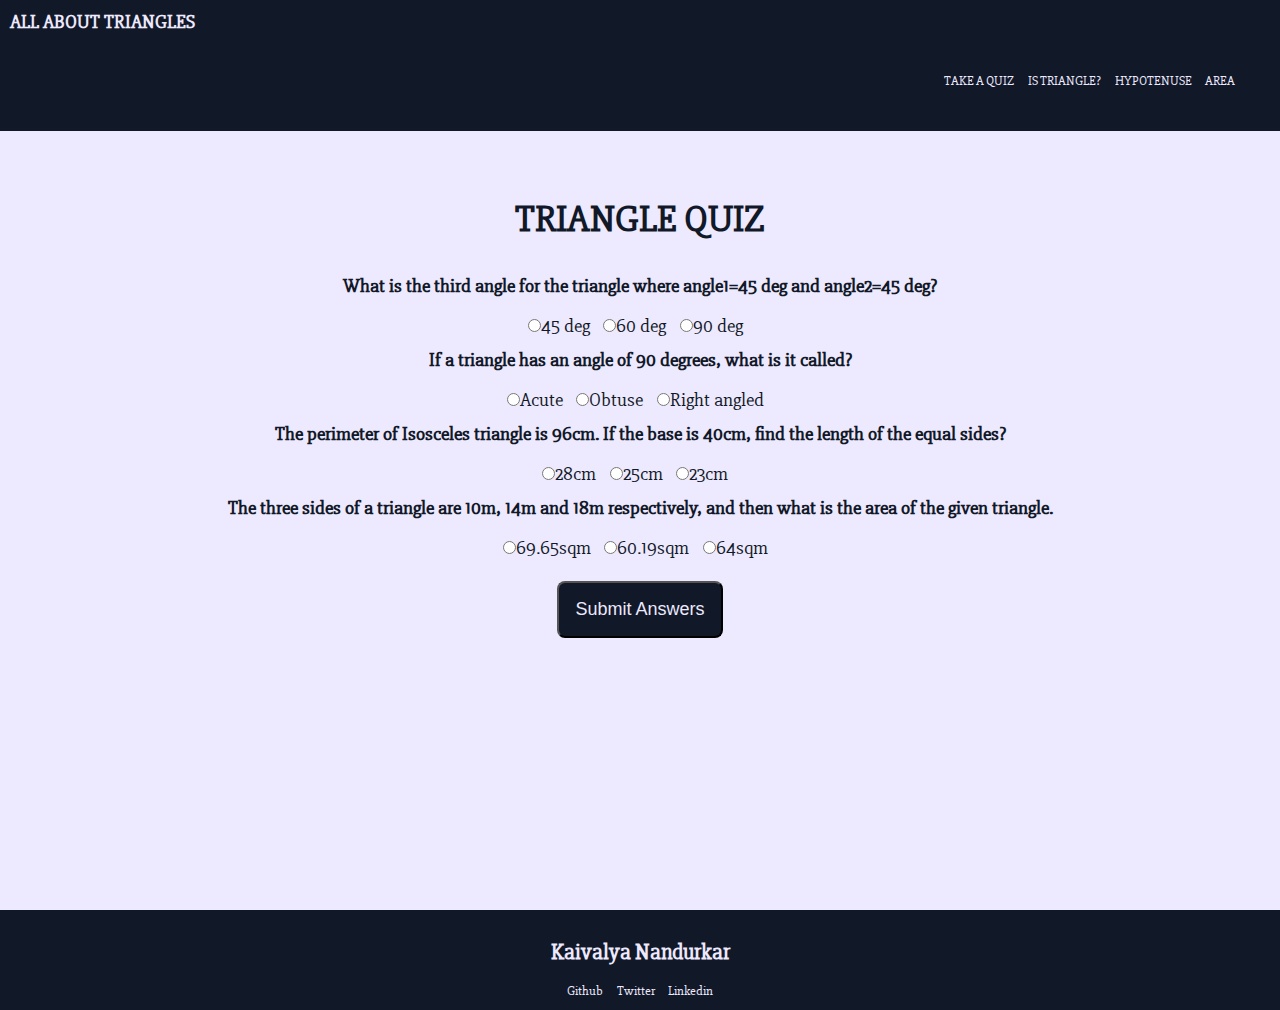
<file: index.html>
<!DOCTYPE html>
<html lang="en">
<head>
    <meta charset="UTF-8">
    <meta http-equiv="X-UA-Compatible" content="IE=edge">
    <meta name="viewport" content="width=device-width, initial-scale=1.0">
    <title>Triangle Quiz</title>
    <link rel="stylesheet" href="style.css">
</head>
<body>
    <header>
        <nav class="navigation container">
            <div class = "nav-heading">ALL ABOUT TRIANGLES</div>
                <ul class="nav-pills">
                    <li class="nav-links">
                        <a class= "link " href="/index.html">TAKE A QUIZ</a>
                    </li>
                    <li class="nav-links">
                        <a class= "link " href="/istriangle.html">IS TRIANGLE?</a>
                    </li>
                    <li class="nav-links">
                        <a class= "link " href="/hypotenuse.html">HYPOTENUSE</a>
                    </li>
                    <li class="nav-links">
                        <a class= "link" href="/area.html">AREA</a>
                    </li>
                </ul>
            </div>
        </nav>  
    </header>
    <main>
    <h1  id="head">TRIANGLE QUIZ</h1>
    <form class="quiz-form">
        <div class="question-container">
            <p class="question">What is the third angle for the triangle where angle1=45 deg and angle2=45 deg?</p>
           <label><input type="radio" name="question1" value="45 deg">45 deg</label>
           <label><input type="radio" name="question1" value="60 deg">60 deg</label>
           <label><input type="radio" name="question1" value="90 deg">90 deg</label>
        </div>
       

        <div class="question-container">
            <p class="question">If a triangle has an angle of 90 degrees, what is it called?</p>
           <label><input type="radio" name="question2" value="Acute">Acute</label>
           <label><input type="radio" name="question2" value="Obtuse">Obtuse</label>
           <label><input type="radio" name="question2" value="Right angled">Right angled</label>
        </div>

        <div class="question-container">
            <p class="question">The perimeter of Isosceles triangle is 96cm. If the base is 40cm, find the length of the equal sides?</p>
           <label><input type="radio" name="question3" value="Acute">28cm</label>
           <label><input type="radio" name="question3" value="Obtuse">25cm</label>
           <label><input type="radio" name="question3" value="Right angled">23cm</label>
        </div>

        <div class="question-container">
            <p class="question">The three sides of a triangle are 10m, 14m and 18m respectively, and then what is the area of the given triangle.</p>
           <label><input type="radio" name="question4" value="Acute">69.65sqm</label>
           <label><input type="radio" name="question4" value="Obtuse">60.19sqm</label>
           <label><input type="radio" name="question4" value="Right angled">64sqm</label>
        </div>

       </form>
         <button id="submit-answer-btn">Submit Answers</button> 
         <div id="output"></div>
        </main>




         <footer>
            <h3 class=" footer-heading">Kaivalya Nandurkar</h3>
            <ul>
                <li class="footer-links">
                    <a class="link" href="https://github.com/kaivalyanandurkar" target="_blank">Github</a>
                </li>
                <li class ="footer-links">
                   <a class="link" href="https://twitter.com/Kaivalya121" target="_blank">Twitter</a>
               </li>
               <li class = "footer-links">
                   <a class="link" href="https://www.linkedin.com/in/kaivalya-nandurkar-5a5597192" target="_blank">Linkedin</a>
               </li>
            </ul>
        </footer>



    <script src="quiz.js"></script>
    
</body>
</html>
</file>
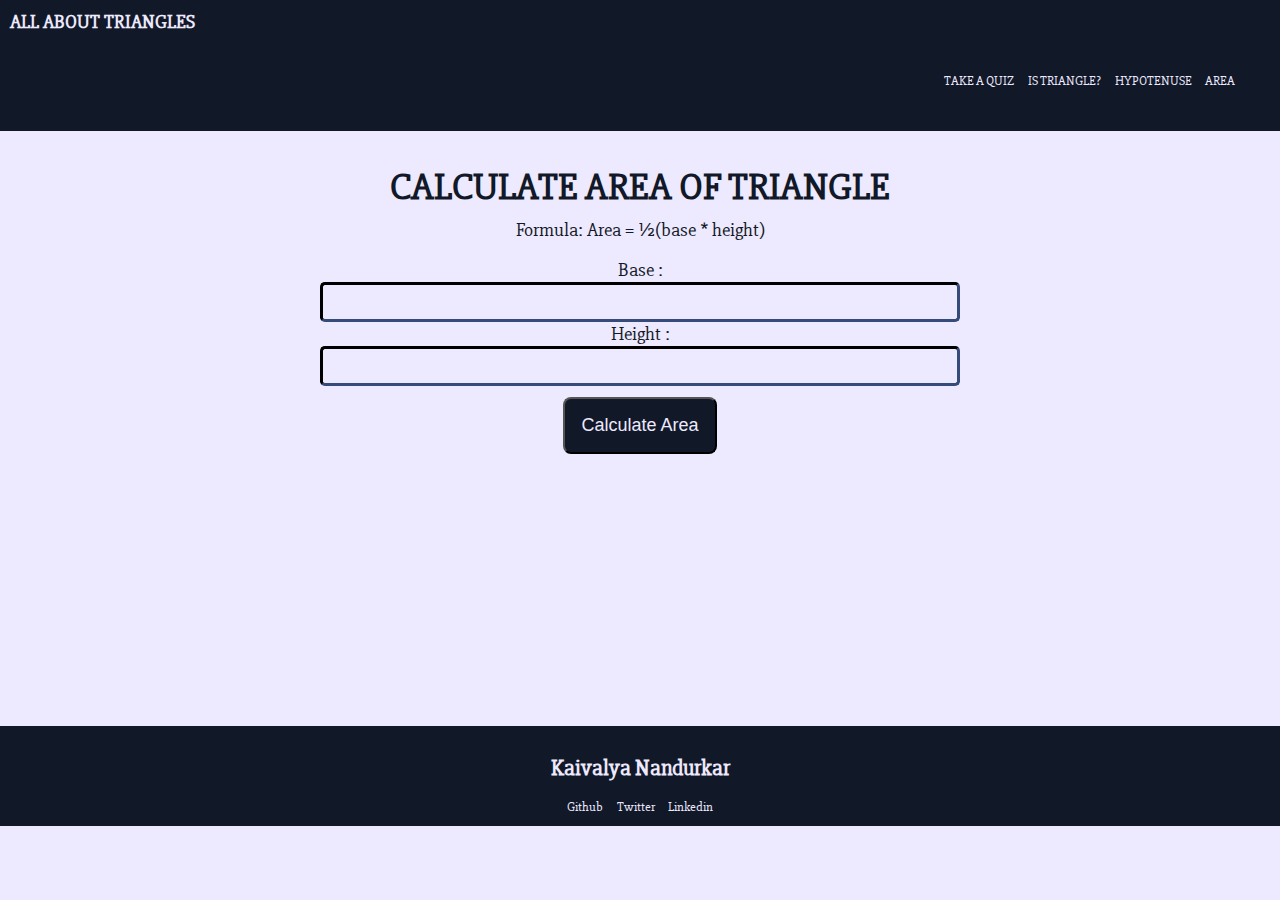
<file: area.html>
<!DOCTYPE html>
<html lang="en">
<head>
    <meta charset="UTF-8">
    <meta http-equiv="X-UA-Compatible" content="IE=edge">
    <meta name="viewport" content="width=device-width, initial-scale=1.0">
    <title>Area</title>
    <link rel="stylesheet" href="style.css">
</head>
<body>

    <nav class="navigation container">
        <div class = "nav-heading">ALL ABOUT TRIANGLES</div>
            <ul class="nav-pills">
                <li class="nav-links">
                    <a class= "link " href="/index.html">TAKE A QUIZ</a>
                </li>
                <li class="nav-links">
                    <a class= "link " href="/istriangle.html">IS TRIANGLE?</a>
                </li>
                <li class="nav-links">
                    <a class= "link " href="/hypotenuse.html">HYPOTENUSE</a>
                </li>
                <li class="nav-links">
                    <a class= "link" href="/area.html">AREA</a>
                </li>
            </ul>
        </div>
    </nav>  

    <h1>CALCULATE AREA OF TRIANGLE</h1>
    <p class="formula">Formula: Area = ½(base * height)</p>
    <label class="side" > Base : </label>
    <input type = "number" class="side-input"></input>
   
    <label  class="side">Height : </label>
    <input type ="number" class="side-input"></input>
    
    <button id="area-btn">Calculate Area</button>
   
    <div id="output"></div>

    <footer>
        <h3 class=" footer-heading">Kaivalya Nandurkar</h3>
        <ul>
            <li class="footer-links">
                <a class="link" href="https://github.com/kaivalyanandurkar" target="_blank">Github</a>
            </li>
            <li class ="footer-links">
               <a class="link" href="https://twitter.com/Kaivalya121">Twitter</a>
           </li>
           <li class = "footer-links">
               <a class="link" href="https://www.linkedin.com/in/kaivalya-nandurkar-5a5597192" target="_blank">Linkedin</a>
           </li>
        </ul>
    </footer>


    <script src="area.js"></script>
</body>
</html>
</file>
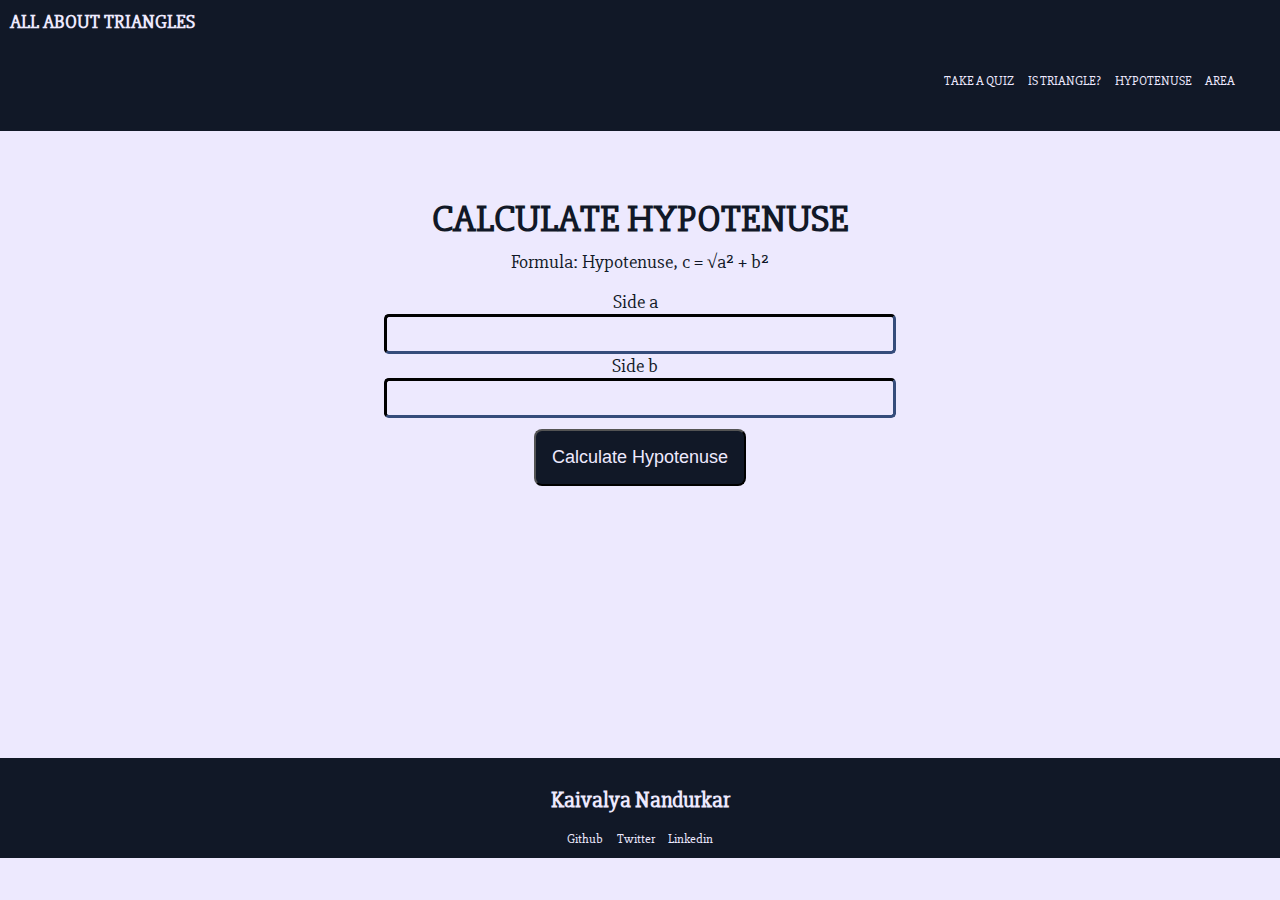
<file: hypotenuse.html>
<!DOCTYPE html>
<html lang="en">
<head>
    <meta charset="UTF-8">
    <meta http-equiv="X-UA-Compatible" content="IE=edge">
    <meta name="viewport" content="width=device-width, initial-scale=1.0">
    <title>Hypotenuse</title>
    <link rel="stylesheet" href="style.css">
</head>
<body>
<header>
    <nav class="navigation container">
        <div class = "nav-heading">ALL ABOUT TRIANGLES</div>
            <ul class="nav-pills">
                <li class="nav-links">
                    <a class= "link " href="/index.html">TAKE A QUIZ</a>
                </li>
                <li class="nav-links">
                    <a class= "link " href="/istriangle.html">IS TRIANGLE?</a>
                </li>
                <li class="nav-links">
                    <a class= "link " href="/hypotenuse.html">HYPOTENUSE</a>
                </li>
                <li class="nav-links">
                    <a class= "link" href="/area.html">AREA</a>
                </li>
            </ul>
        </div>
    </nav>  
</header>
<main>
    
<h1>CALCULATE HYPOTENUSE</h1>
<p class="formula">Formula: Hypotenuse, c = √a² + b² </p>
    <label class="enter-side"> Side a </label>
    <input type="number" class="side-input"></input>
    <label class="enter-side"> Side b  </label>
    <input type="number" class="side-input">
    <button id="hypotenuse-btn">Calculate Hypotenuse</button>
    <div id="output"></div>
</main>

    <footer>
        <h3 class=" footer-heading">Kaivalya Nandurkar</h3>
        <ul>
            <li class="footer-links">
                <a class="link" href="https://github.com/kaivalyanandurkar" target="_blank">Github</a>
            </li>
            <li class ="footer-links">
               <a class="link" href="https://twitter.com/Kaivalya121" target="_blank">Twitter</a>
           </li>
           <li class = "footer-links">
               <a class="link" href="https://www.linkedin.com/in/kaivalya-nandurkar-5a5597192" target="_blank">Linkedin</a>
           </li>
        </ul>
    </footer>


    <script src="hypotenuse.js"></script>
</body>
</html>
</file>
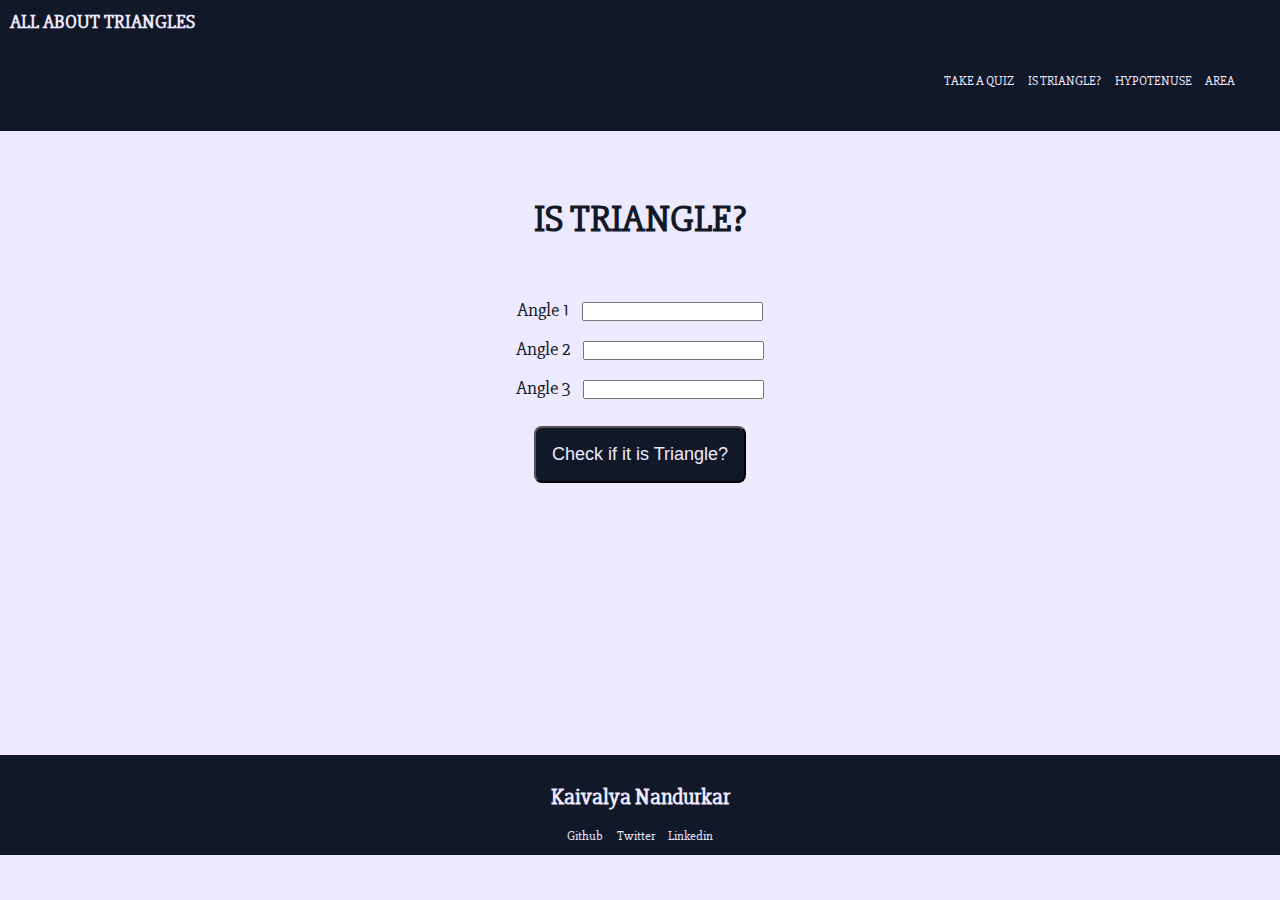
<file: istriangle.html>
<!DOCTYPE html>
<html lang="en">
<head>
    <meta charset="UTF-8">
    <meta http-equiv="X-UA-Compatible" content="IE=edge">
    <meta name="viewport" content="width=device-width, initial-scale=1.0">
    <title>IS TRIANGLE?</title>
    <link rel="stylesheet" href="style.css">
</head>
<body>
    <nav class="navigation container">
        <div class = "nav-heading">ALL ABOUT TRIANGLES</div>
            <ul class="nav-pills">
                <li class="nav-links">
                    <a class= "link " href="/index.html">TAKE A QUIZ</a>
                </li>
                <li class="nav-links">
                    <a class= "link " href="/istriangle.html">IS TRIANGLE?</a>
                </li>
                <li class="nav-links">
                    <a class= "link " href="/hypotenuse.html">HYPOTENUSE</a>
                </li>
                <li class="nav-links">
                    <a class= "link" href="/area.html">AREA</a>
                </li>
            </ul>
        </div>
    </nav>  
<main>
    <h1 id="head">IS TRIANGLE?</h1>
    <br>
    <label for="angle1">Angle 1</label>
    <input type="number" class="angle-input">
    <br>
    <label for="angle2">Angle 2</label>
    <input type="number" class="angle-input">
    <br>
    <label for="angle3">Angle 3</label>
    <input type="number"  class="angle-input">
    <br>
    <button id="is-triangle-btn">Check if it is Triangle?</button>
    <div id="output"></div>
</main>

    <footer>
        <h3 class=" footer-heading">Kaivalya Nandurkar</h3>
        <ul>
            <li class="footer-links">
                <a class="link" href="https://github.com/kaivalyanandurkar" target="_blank">Github</a>
            </li>
            <li class ="footer-links">
               <a class="link" href="https://twitter.com/Kaivalya121" target="_blank">Twitter</a>
           </li>
           <li class = "footer-links">
               <a class="link" href="https://www.linkedin.com/in/kaivalya-nandurkar-5a5597192" target="_blank">Linkedin</a>
           </li>
        </ul>
    </footer>

    

<script src="istriangle.js"></script>
</body>
</html>
</file>
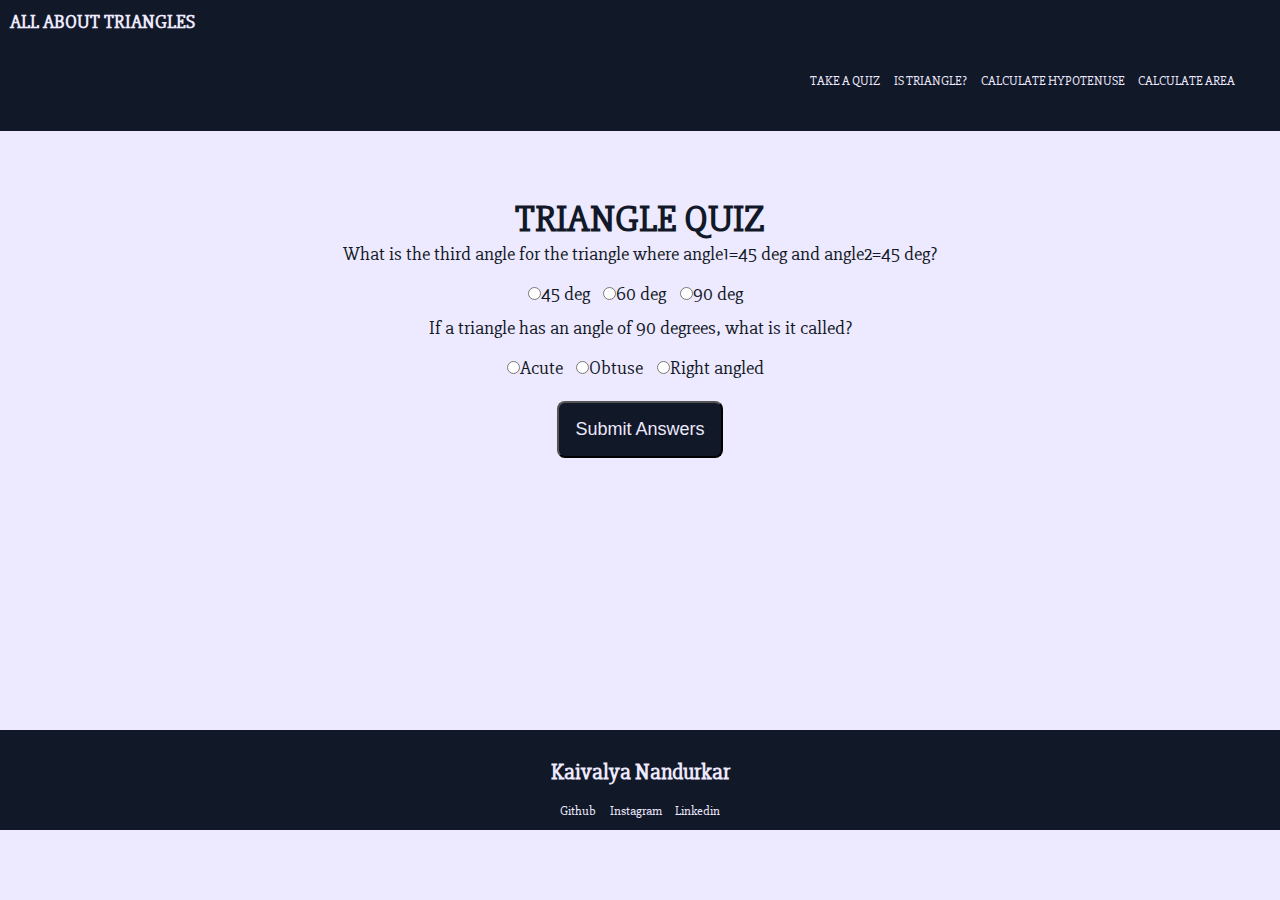
<file: quiz.html>
<!DOCTYPE html>
<html lang="en">
<head>
    <meta charset="UTF-8">
    <meta http-equiv="X-UA-Compatible" content="IE=edge">
    <meta name="viewport" content="width=device-width, initial-scale=1.0">
    <title>Triangle Quiz</title>
    <link rel="stylesheet" href="style.css">
</head>
<body>
    <header>
        <nav class="navigation container">
            <div class = "nav-heading">ALL ABOUT TRIANGLES</div>
                <ul class="nav-pills">
                    <li class="nav-links">
                        <a class= "link " href="/quiz.html">TAKE A QUIZ</a>
                    </li>
                    <li class="nav-links">
                        <a class= "link " href="/istriangle.html">IS TRIANGLE?</a>
                    </li>
                    <li class="nav-links">
                        <a class= "link " href="/hypotenuse.html">CALCULATE HYPOTENUSE</a>
                    </li>
                    <li class="nav-links">
                        <a class= "link" href="/area.html">CALCULATE AREA</a>
                    </li>
                </ul>
            </div>
        </nav>  
    </header>
    <main>
    <h1>TRIANGLE QUIZ</h1>
    <form class="quiz-form">
        <div class="question-container">
            <p>What is the third angle for the triangle where angle1=45 deg and angle2=45 deg?</p>
           <label><input type="radio" name="question1" value="45 deg">45 deg</label>
           <label><input type="radio" name="question1" value="60 deg">60 deg</label>
           <label><input type="radio" name="question1" value="90 deg">90 deg</label>
        </div>
       

        <div class="question-container">
            <p>If a triangle has an angle of 90 degrees, what is it called?</p>
           <label><input type="radio" name="question2" value="Acute">Acute</label>
           <label><input type="radio" name="question2" value="Obtuse">Obtuse</label>
           <label><input type="radio" name="question2" value="Right angled">Right angled</label>
        </div>
         </form>
         <button id="submit-answer-btn">Submit Answers</button> 
         <div id="output"></div>
        </main>




         <footer>
            <h3 class=" footer-heading">Kaivalya Nandurkar</h3>
            <ul>
                <li class="footer-links">
                    <a class="link" href="https://github.com/kaivalyanandurkar" target="_blank">Github</a>
                </li>
                <li class ="footer-links">
                   <a class="link" href="https://www.instagram.com/kaivalya_121/?utm_medium=copy_link_" target="_blank">Instagram</a>
               </li>
               <li class = "footer-links">
                   <a class="link" href="https://www.linkedin.com/in/kaivalya-nandurkar-5a5597192" target="_blank">Linkedin</a>
               </li>
            </ul>
        </footer>



    <script src="quiz.js"></script>
    
</body>
</html>
</file>
<file: style.css>
@import url('https://fonts.googleapis.com/css2?family=Slabo+27px&display=swap');

:root {
    --primary-color:#EDE9FE;
    --secondary-color: #111827
}

* {
    margin: 0;
    padding: 0;
    box-sizing: border-box;
    
}

body {
    background-color: var(--primary-color);
    color:#111827;
    font-family: 'Slabo 27px', serif;
    font-size: 1.2rem;
    font-weight: 100;
    color:var(--secondary-color);
}

#head{
    margin-bottom: 2rem;
}

nav {
    background-color: var(--secondary-color);
    padding: 0.5rem;
}
.nav-pills {
    text-align: right;
    padding: 2rem;
}
.nav-heading {
    color: var(--primary-color);
    text-align: left;
    padding: 0.1rem;
    font-weight: bold;

}

.nav-links , .footer-links {
    display: inline;
    margin: 0.3rem;
  
}

.link {
    color:var(--primary-color);
    text-decoration: none;
    font-size: small;
  
}
 
main {
    text-align: center;
    margin: auto;
    max-width: 80%;
    margin-top:4rem;
}
 h1{
     margin-top: 2rem;
     text-align: center;
 }

.quiz-triangle {
    margin-top: 2rem;
}
.quiz-container{
    margin-bottom: 7rem;
}

p {
    color:var(--secondary-color);
    margin-bottom: 1rem;
}
button {
    background-color: var(--secondary-color);
    color: var(--primary-color);
    border-radius: 00.5rem;
    display:block;
    margin:auto;
    font-size: large;
    margin-top:0.7rem;
    padding: 1rem;

}
label{
    color:var(--secondary-color);
    margin-right:0.6rem;
    
}
.question{
    font-weight: 800;
}
.formula{
    margin-top:0.5rem;
}
 #show-message {
  color: var(--secondary-color);   
 }
  
input{
    margin-bottom: 1rem;
}

.side-input, #angle-input, .side-input
{
    background-color: var(--primary-color);
    margin-top: 0.5rem;
    margin-bottom: 1rem;
    border-color: var(--secondary-color);
    border-radius:0.3rem;
    width: 50%;
    font-size:medium;
    padding: 0.5rem;
    border-width:0.2rem;
  
}

.label-input , .side-input{
    display: block;
    margin-top : 2rem;
    margin: auto;
   

}
 footer {
     background-color: var(--secondary-color);
     width:100%;
     text-align: center;
     margin-top: 15rem;
     padding: 1rem;
     position: absolute;
     height: 100px;
    
 }

.footer-heading{
    color: var(--primary-color);
    padding: 0.7rem;
}

.side{
    margin: auto;
    display: block;
    text-align: center;
}

.formula{
   text-align: center;}

   #output{
       text-align: center;
       margin-top: 2rem;
       
      
   }
</file>
